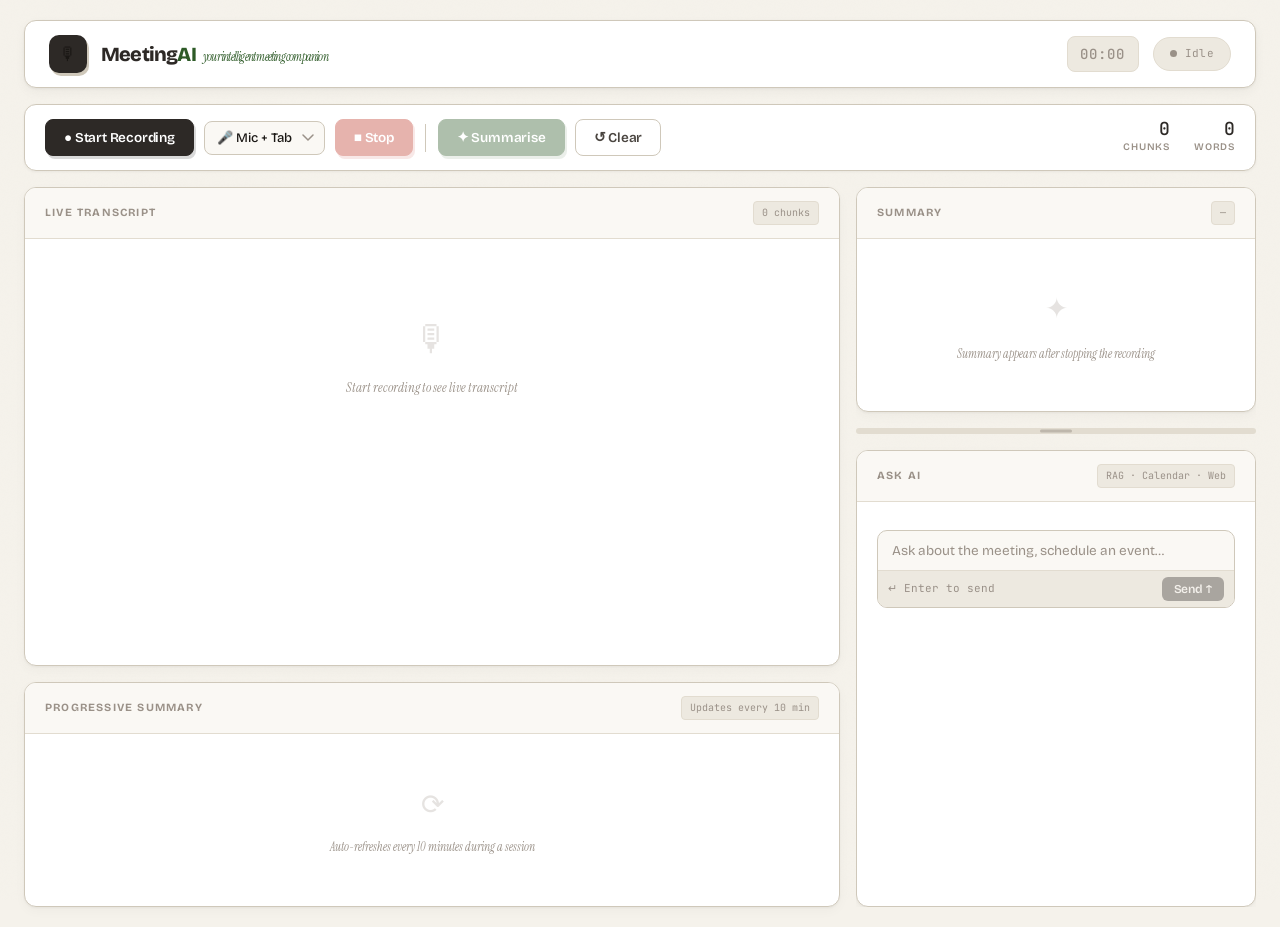
<file: static/index.html>
<!DOCTYPE html>
<html lang="en">
<head>
    <meta charset="UTF-8">
    <meta name="viewport" content="width=device-width, initial-scale=1.0">
    <title>Meeting Assistant</title>
    <link rel="preconnect" href="https://fonts.googleapis.com">
    <link rel="stylesheet" href="/static/style.css">
</head>
<body>
 
<div class="app">
 
    <!-- ── Header ── -->
    <header>
        <div class="logo">
            <div class="logo-icon">🎙</div>
            <div>
                <div class="logo-text">Meeting<span>AI</span> <span class="logo-tagline">your intelligent meeting companion</span></div>
            </div>
        </div>
        <div class="header-right">
            <div class="wave-container" id="wave">
                <div class="wave-bar"></div>
                <div class="wave-bar"></div>
                <div class="wave-bar"></div>
                <div class="wave-bar"></div>
                <div class="wave-bar"></div>
            </div>
            <div class="timer" id="timer">00:00</div>
            <div class="status-badge" id="status-badge">
                <div class="status-dot"></div>
                <span id="status-text">Idle</span>
            </div>
        </div>
    </header>
 
    <!-- ── Controls ── -->
    <div class="controls">
        <button class="btn btn-primary" id="btn-start" onclick="startRecording()">
            ● Start Recording
        </button>
 
        <select id="audio-source" class="source-select">
            <option value="mic">🎤 Mic Only</option>
            <option value="tab">🔊 Tab Audio</option>
            <option value="both" selected>🎤 Mic + Tab</option>
        </select>
 
        <button class="btn btn-danger" id="btn-stop" onclick="stopRecording()" disabled>
            ■ Stop
        </button>
 
        <div class="controls-divider"></div>
 
        <button class="btn btn-success" id="btn-summary" onclick="generateSummary()" disabled>
            ✦ Summarise
        </button>
 
        <button class="btn btn-ghost" id="btn-clear" onclick="clearSession()">
            ↺ Clear
        </button>
 
        <div class="session-info">
            <div class="stat">
                <span class="stat-value" id="stat-chunks">0</span>
                <span class="stat-label">Chunks</span>
            </div>
            <div class="stat">
                <span class="stat-value" id="stat-words">0</span>
                <span class="stat-label">Words</span>
            </div>
        </div>
    </div>
 
    <!-- ── Main grid ── -->
    <div class="main-grid">
 
        <!-- Live Transcript -->
        <div class="panel transcript-panel">
            <div class="panel-header">
                <span class="panel-title">Live Transcript</span>
                <div style="display:flex;align-items:center;gap:8px;">
                    <button
                        id="scroll-bottom-btn"
                        onclick="scrollToBottom()"
                        style="display:none;align-items:center;gap:4px;padding:3px 9px;background:var(--ink);color:#fff;border:none;border-radius:5px;font-size:11px;font-family:'Bricolage Grotesque',sans-serif;font-weight:600;cursor:pointer;transition:all 0.18s;"
                        onmouseover="this.style.background='var(--accent)'"
                        onmouseout="this.style.background='var(--ink)'"
                    >↓ Latest</button>
                    <span class="panel-badge" id="transcript-count">0 chunks</span>
                </div>
            </div>
            <div class="panel-body" id="transcript-body">
                <div id="transcript-content">
                    <div class="transcript-empty">
                        <div class="icon">🎙</div>
                        <p>Start recording to see live transcript</p>
                    </div>
                </div>
            </div>
        </div>
 
        <!-- Right column -->
        <div class="right-col">
 
            <!-- Summary -->
            <div class="panel summary-panel"  id="summary-panel">
                <div class="panel-header">
                    <span class="panel-title">Summary</span>
                    <span class="panel-badge" id="summary-badge">—</span>
                </div>
                <div class="panel-body">
                    <div id="summary-content">
                        <div class="summary-empty">
                            <div class="icon">✦</div>
                            <p>Summary appears after stopping the recording</p>
                        </div>
                    </div>
                </div>
            </div>

            <div class="resize-handle" id="resize-handle"></div>
 
            <!-- Ask AI -->
            <div class="panel qa-panel">
                <div class="panel-header">
                    <span class="panel-title">Ask AI</span>
                    <span class="panel-badge">RAG · Calendar · Web</span>
                </div>
                <div class="panel-body" style="padding-bottom:14px;">
                    <div class="qa-messages" id="qa-messages"></div>
                    <div class="qa-input-area">
                        <input
                            class="qa-input"
                            id="qa-input"
                            type="text"
                            placeholder="Ask about the meeting, schedule an event…"
                            disabled
                        />
                        <div class="qa-input-footer">
                            <span class="qa-hint">↵ Enter to send</span>
                            <button class="qa-send" id="qa-send" onclick="sendQuestion()" disabled>
                                Send ↑
                            </button>
                        </div>
                    </div>
                </div>
            </div>
 
        </div>
 
        <!-- Progressive Summary -->
        <div class="panel progress-panel">
            <div class="panel-header">
                <span class="panel-title">Progressive Summary</span>
                <span class="panel-badge" id="prog-badge">Updates every 10 min</span>
            </div>
            <div class="panel-body">
                <div id="progressive-content">
                    <div class="summary-empty">
                        <div class="icon">⟳</div>
                        <p>Auto-refreshes every 10 minutes during a session</p>
                    </div>
                </div>
            </div>
        </div>
 
    </div>
</div>
 
<!-- Toast container -->
<div class="toast-container" id="toasts"></div>
 
<script src="/static/app.js"></script>
</body>
</html>
</file>
<file: static/style.css>
@import url('https://fonts.googleapis.com/css2?family=Bricolage+Grotesque:opsz,wght@12..96,300;12..96,400;12..96,500;12..96,600;12..96,700;12..96,800&family=JetBrains+Mono:wght@300;400;500&family=Instrument+Serif:ital@0;1&display=swap');

:root {
    --bg:        #f5f2eb;
    --surface:   #faf8f4;
    --card:      #ffffff;
    --border:    #e2dcd0;
    --border2:   #cfc8ba;
    --accent:    #2d5a27;
    --accent2:   #7c3d11;
    --accent3:   #1a3a5c;
    --danger:    #c0392b;
    --text:      #1a1714;
    --text2:     #4a4540;
    --muted:     #9a9188;
    --subtle:    #ede9e0;
    --ink:       #2d2926;
    --gold:      #c4952a;
    --recording: #c0392b;
}

*, *::before, *::after { box-sizing: border-box; margin: 0; padding: 0; }
html { scroll-behavior: smooth; }

body {
    background: var(--bg);
    color: var(--text);
    font-family: 'Bricolage Grotesque', sans-serif;
    font-size: 15px;
    line-height: 1.6;
    min-height: 100vh;
}

/* ── Paper texture overlay ── */
body::before {
    content: '';
    position: fixed;
    inset: 0;
    background-image: url("data:image/svg+xml,%3Csvg xmlns='http://www.w3.org/2000/svg' width='300' height='300'%3E%3Cfilter id='n'%3E%3CfeTurbulence type='fractalNoise' baseFrequency='0.9' numOctaves='4' stitchTiles='stitch'/%3E%3C/filter%3E%3Crect width='300' height='300' filter='url(%23n)' opacity='0.025'/%3E%3C/svg%3E");
    pointer-events: none;
    z-index: 0;
    opacity: 0.6;
}

/* ── Layout ── */
.app {
    position: relative;
    z-index: 1;
    max-width: 1440px;
    margin: 0 auto;
    padding: 20px 24px;
    display: grid;
    grid-template-rows: auto auto 1fr;
    gap: 16px;
    min-height: 100vh;
}

/* ── Header ── */
header {
    display: flex;
    align-items: center;
    justify-content: space-between;
    padding: 14px 24px;
    background: var(--card);
    border: 1px solid var(--border2);
    border-radius: 12px;
    box-shadow: 0 1px 3px rgba(0,0,0,0.06), 0 4px 12px rgba(0,0,0,0.04);
}

.logo {
    display: flex;
    align-items: center;
    gap: 14px;
}

.logo-icon {
    width: 38px;
    height: 38px;
    background: var(--ink);
    border-radius: 10px;
    display: flex;
    align-items: center;
    justify-content: center;
    font-size: 18px;
    box-shadow: 2px 3px 0 var(--border2);
}

.logo-text {
    font-family: 'Bricolage Grotesque', sans-serif;
    font-size: 20px;
    font-weight: 800;
    letter-spacing: -0.8px;
    color: var(--ink);
}

.logo-text span {
    color: var(--accent);
}

.logo-tagline {
    font-family: 'Instrument Serif', serif;
    font-style: italic;
    font-size: 12px;
    color: var(--muted);
    margin-left: 4px;
    font-weight: 400;
}

.header-right {
    display: flex;
    align-items: center;
    gap: 14px;
}

.status-badge {
    display: flex;
    align-items: center;
    gap: 8px;
    padding: 7px 16px;
    background: var(--subtle);
    border: 1px solid var(--border);
    border-radius: 100px;
    font-family: 'JetBrains Mono', monospace;
    font-size: 11px;
    color: var(--muted);
    transition: all 0.3s;
    letter-spacing: 0.3px;
}

.status-badge.connected {
    border-color: var(--accent);
    color: var(--accent);
    background: rgba(45, 90, 39, 0.07);
}

.status-badge.recording {
    border-color: var(--recording);
    color: var(--recording);
    background: rgba(192, 57, 43, 0.07);
}

.status-dot {
    width: 7px;
    height: 7px;
    border-radius: 50%;
    background: var(--muted);
    transition: background 0.3s;
    flex-shrink: 0;
}

.status-badge.connected .status-dot { background: var(--accent); }
.status-badge.recording .status-dot {
    background: var(--recording);
    animation: pulse 1.2s infinite;
}

@keyframes pulse {
    0%, 100% { opacity: 1; transform: scale(1); }
    50% { opacity: 0.4; transform: scale(0.75); }
}

.timer {
    font-family: 'JetBrains Mono', monospace;
    font-size: 14px;
    font-weight: 500;
    color: var(--muted);
    padding: 6px 12px;
    background: var(--subtle);
    border: 1px solid var(--border);
    border-radius: 8px;
    letter-spacing: 1px;
    min-width: 72px;
    text-align: center;
}

.timer.active {
    color: var(--recording);
    border-color: rgba(192, 57, 43, 0.3);
    background: rgba(192, 57, 43, 0.05);
}

/* ── Wave animation ── */
.wave-container {
    display: none;
    align-items: center;
    gap: 3px;
    height: 24px;
}

.wave-container.active { display: flex; }

.wave-bar {
    width: 3px;
    background: var(--recording);
    border-radius: 3px;
    animation: wave 1s infinite ease-in-out;
}

.wave-bar:nth-child(1) { animation-delay: 0.0s; height: 8px; }
.wave-bar:nth-child(2) { animation-delay: 0.1s; height: 14px; }
.wave-bar:nth-child(3) { animation-delay: 0.2s; height: 20px; }
.wave-bar:nth-child(4) { animation-delay: 0.3s; height: 14px; }
.wave-bar:nth-child(5) { animation-delay: 0.4s; height: 8px; }

@keyframes wave {
    0%, 100% { transform: scaleY(0.4); }
    50% { transform: scaleY(1); }
}

/* ── Controls bar ── */
.controls {
    display: flex;
    align-items: center;
    gap: 10px;
    padding: 14px 20px;
    background: var(--card);
    border: 1px solid var(--border2);
    border-radius: 12px;
    box-shadow: 0 1px 3px rgba(0,0,0,0.05);
    flex-wrap: wrap;
}

.btn {
    display: inline-flex;
    align-items: center;
    gap: 7px;
    padding: 9px 18px;
    border: 1.5px solid transparent;
    border-radius: 8px;
    font-family: 'Bricolage Grotesque', sans-serif;
    font-size: 13.5px;
    font-weight: 600;
    cursor: pointer;
    transition: all 0.18s;
    white-space: nowrap;
    letter-spacing: -0.2px;
}

.btn:disabled {
    opacity: 0.38;
    cursor: not-allowed;
    transform: none !important;
}

.btn-primary {
    background: var(--ink);
    color: #fff;
    border-color: var(--ink);
    box-shadow: 2px 3px 0 rgba(0,0,0,0.15);
}
.btn-primary:hover:not(:disabled) {
    background: var(--accent3);
    border-color: var(--accent3);
    transform: translateY(-1px);
    box-shadow: 2px 4px 0 rgba(0,0,0,0.2);
}

.btn-danger {
    background: var(--danger);
    color: #fff;
    border-color: var(--danger);
    box-shadow: 2px 3px 0 rgba(192,57,43,0.3);
}
.btn-danger:hover:not(:disabled) {
    background: #a93226;
    transform: translateY(-1px);
    box-shadow: 2px 4px 0 rgba(192,57,43,0.35);
}

.btn-success {
    background: var(--accent);
    color: #fff;
    border-color: var(--accent);
    box-shadow: 2px 3px 0 rgba(45,90,39,0.25);
}
.btn-success:hover:not(:disabled) {
    background: #234820;
    transform: translateY(-1px);
    box-shadow: 2px 4px 0 rgba(45,90,39,0.3);
}

.btn-ghost {
    background: transparent;
    color: var(--text2);
    border-color: var(--border2);
}
.btn-ghost:hover:not(:disabled) {
    background: var(--subtle);
    border-color: var(--border2);
    transform: translateY(-1px);
}

.controls-divider {
    width: 1px;
    height: 28px;
    background: var(--border2);
    margin: 0 2px;
    flex-shrink: 0;
}

.source-select {
    background: var(--surface);
    border: 1.5px solid var(--border2);
    border-radius: 8px;
    padding: 8px 12px;
    font-family: 'Bricolage Grotesque', sans-serif;
    font-size: 13px;
    font-weight: 500;
    color: var(--text);
    cursor: pointer;
    outline: none;
    transition: border-color 0.2s;
    appearance: none;
    -webkit-appearance: none;
    background-image: url("data:image/svg+xml,%3Csvg xmlns='http://www.w3.org/2000/svg' width='12' height='8' viewBox='0 0 12 8'%3E%3Cpath d='M1 1l5 5 5-5' stroke='%239a9188' stroke-width='1.5' fill='none' stroke-linecap='round'/%3E%3C/svg%3E");
    background-repeat: no-repeat;
    background-position: right 10px center;
    padding-right: 28px;
}

.source-select:focus { border-color: var(--accent); }
.source-select:disabled { opacity: 0.4; }

.session-info {
    margin-left: auto;
    display: flex;
    align-items: center;
    gap: 24px;
}

.stat {
    display: flex;
    flex-direction: column;
    align-items: flex-end;
    gap: 1px;
}

.stat-value {
    font-family: 'JetBrains Mono', monospace;
    font-size: 18px;
    font-weight: 500;
    color: var(--ink);
    line-height: 1;
}

.stat-label {
    font-size: 10px;
    color: var(--muted);
    text-transform: uppercase;
    letter-spacing: 0.8px;
    font-weight: 600;
}

/* ── Main grid ── */
.main-grid {
    display: grid;
    grid-template-columns: 1fr 400px;
    grid-template-rows: 1fr auto;
    gap: 16px;
    min-height: 0;
    height: calc(100vh - 180px); 
}

/* ── Panel base ── */
.panel {
    background: var(--card);
    border: 1px solid var(--border2);
    border-radius: 12px;
    display: flex;
    flex-direction: column;
    overflow: hidden;
    box-shadow: 0 1px 3px rgba(0,0,0,0.05), 0 4px 12px rgba(0,0,0,0.03);
}

.panel-header {
    display: flex;
    align-items: center;
    justify-content: space-between;
    padding: 13px 20px;
    border-bottom: 1px solid var(--border);
    flex-shrink: 0;
    background: var(--surface);
}

.panel-title {
    font-family: 'Bricolage Grotesque', sans-serif;
    font-size: 11px;
    font-weight: 700;
    letter-spacing: 1.2px;
    text-transform: uppercase;
    color: var(--muted);
}

.panel-badge {
    font-family: 'JetBrains Mono', monospace;
    font-size: 10px;
    padding: 3px 8px;
    background: var(--subtle);
    border: 1px solid var(--border);
    border-radius: 4px;
    color: var(--muted);
}

.panel-body {
    flex: 1;
    overflow-y: auto;
    padding: 16px 20px;
    scrollbar-width: thin;
    scrollbar-color: var(--border2) transparent;
    min-height: 0;        
    max-height: 100%;     
}

.panel-body::-webkit-scrollbar { width: 4px; }
.panel-body::-webkit-scrollbar-track { background: transparent; }
.panel-body::-webkit-scrollbar-thumb { background: var(--border2); border-radius: 4px; }

/* ── Transcript panel ── */
.transcript-panel {
    grid-row: 1 / 2;
    min-height: 0;
    height: 100%; 
}

#transcript-content {
    display: flex;
    flex-direction: column;
    gap: 8px;
}

.transcript-chunk {
    display: flex;
    gap: 12px;
    padding: 12px 14px;
    background: var(--surface);
    border-radius: 8px;
    border-left: 3px solid var(--accent);
    animation: slideIn 0.3s ease;
    transition: background 0.2s;
}

.transcript-chunk:hover { background: var(--subtle); }

@keyframes slideIn {
    from { opacity: 0; transform: translateY(6px); }
    to   { opacity: 1; transform: translateY(0); }
}

.chunk-meta {
    display: flex;
    flex-direction: column;
    align-items: flex-end;
    flex-shrink: 0;
    gap: 4px;
    padding-top: 2px;
}

.chunk-num {
    font-family: 'JetBrains Mono', monospace;
    font-size: 10px;
    color: var(--accent);
    background: rgba(45,90,39,0.1);
    padding: 2px 6px;
    border-radius: 4px;
    font-weight: 500;
}

.chunk-time {
    font-family: 'JetBrains Mono', monospace;
    font-size: 10px;
    color: var(--muted);
}

.chunk-text {
    font-size: 14px;
    line-height: 1.75;
    color: var(--text);
    flex: 1;
}

.transcript-empty {
    display: flex;
    flex-direction: column;
    align-items: center;
    justify-content: center;
    height: 200px;
    gap: 10px;
    color: var(--muted);
    text-align: center;
}

.transcript-empty .icon {
    font-size: 36px;
    opacity: 0.25;
}

.transcript-empty p {
    font-size: 13px;
    font-family: 'Instrument Serif', serif;
    font-style: italic;
}

/* ── Right column ── */
.right-col {
    grid-row: 1 / 3;
    display: flex;
    flex-direction: column;
    gap: 16px;
    min-height: 0;
    overflow: hidden; 
}


/* ── Summary panel ── */
.summary-panel {
    overflow: hidden;
    min-height: 80px;
     
}

#summary-content {
    font-size: 13.5px;
    line-height: 1.8;
    color: var(--text2);
}

#summary-content h2 {
    font-family: 'Bricolage Grotesque', sans-serif;
    font-size: 14px;
    font-weight: 700;
    color: var(--ink);
    margin: 16px 0 7px;
    padding-bottom: 5px;
    border-bottom: 1px solid var(--border);
}

#summary-content h2:first-child { margin-top: 0; }

#summary-content h3 {
    font-family: 'Bricolage Grotesque', sans-serif;
    font-size: 12px;
    font-weight: 700;
    color: var(--accent2);
    margin: 12px 0 5px;
    text-transform: uppercase;
    letter-spacing: 0.6px;
}

#summary-content ul {
    list-style: none;
    display: flex;
    flex-direction: column;
    gap: 4px;
}

#summary-content li {
    padding-left: 16px;
    position: relative;
    color: var(--text2);
    font-size: 13px;
}

#summary-content li::before {
    content: '›';
    position: absolute;
    left: 2px;
    color: var(--accent);
    font-size: 14px;
    line-height: 1.5;
}

.summary-empty {
    display: flex;
    flex-direction: column;
    align-items: center;
    justify-content: center;
    height: 140px;
    gap: 10px;
    color: var(--muted);
    text-align: center;
}

.summary-empty .icon { font-size: 28px; opacity: 0.25; }
.summary-empty p {
    font-size: 12px;
    font-family: 'Instrument Serif', serif;
    font-style: italic;
}

.progressive-tag {
    display: inline-flex;
    align-items: center;
    gap: 5px;
    font-family: 'JetBrains Mono', monospace;
    font-size: 10px;
    padding: 3px 8px;
    background: rgba(124, 61, 17, 0.08);
    border: 1px solid rgba(124, 61, 17, 0.2);
    border-radius: 4px;
    color: var(--accent2);
    margin-bottom: 12px;
}

/* ── Q&A panel ── */
.qa-panel {
    flex: 1;
    min-height: 120px;
    overflow: hidden
}

.qa-messages {
    display: flex;
    flex-direction: column;
    gap: 8px;
    max-height: 260px;
    overflow-y: auto;
    margin-bottom: 12px;
    scrollbar-width: thin;
    scrollbar-color: var(--border2) transparent;
    padding-right: 2px;
}

.qa-messages::-webkit-scrollbar { width: 3px; }
.qa-messages::-webkit-scrollbar-track { background: transparent; }
.qa-messages::-webkit-scrollbar-thumb { background: var(--border2); border-radius: 3px; }

.qa-message {
    padding: 10px 13px;
    border-radius: 10px;
    font-size: 13px;
    line-height: 1.65;
    animation: slideIn 0.25s ease;
    max-width: 90%;
}

.qa-question {
    background: var(--ink);
    color: #fff;
    align-self: flex-end;
    border-bottom-right-radius: 3px;
    font-weight: 500;
}

.qa-answer {
    background: var(--surface);
    border: 1px solid var(--border);
    color: var(--text);
    align-self: flex-start;
    border-bottom-left-radius: 3px;
    max-width: 95%;
}

.qa-input-area {
    display: flex;
    flex-direction: column;
    gap: 0;
    border: 1.5px solid var(--border2);
    border-radius: 10px;
    background: var(--surface);
    overflow: hidden;
    transition: border-color 0.2s, box-shadow 0.2s;
}

.qa-input-area:focus-within {
    border-color: var(--accent);
    box-shadow: 0 0 0 3px rgba(45, 90, 39, 0.1);
}

.qa-input {
    width: 100%;
    background: transparent;
    border: none;
    padding: 11px 14px;
    font-family: 'Bricolage Grotesque', sans-serif;
    font-size: 13.5px;
    font-weight: 400;
    color: var(--text);
    outline: none;
    resize: none;
}

.qa-input::placeholder { color: var(--muted); }

.qa-input-footer {
    display: flex;
    align-items: center;
    justify-content: space-between;
    padding: 6px 10px;
    border-top: 1px solid var(--border);
    background: var(--subtle);
}

.qa-hint {
    font-size: 11px;
    color: var(--muted);
    font-family: 'JetBrains Mono', monospace;
}

.qa-send {
    display: flex;
    align-items: center;
    gap: 5px;
    padding: 5px 12px;
    background: var(--ink);
    border: none;
    border-radius: 6px;
    color: #fff;
    cursor: pointer;
    font-family: 'Bricolage Grotesque', sans-serif;
    font-size: 12px;
    font-weight: 600;
    transition: all 0.18s;
    letter-spacing: -0.1px;
}

.qa-send:hover:not(:disabled) {
    background: var(--accent);
    transform: translateY(-1px);
}

.qa-send:disabled { opacity: 0.35; cursor: not-allowed; }

/* ── Progress panel ── */
.progress-panel {
    grid-column: 1;
    grid-row: 2;
}

/* ── Thinking animation ── */
.thinking {
    display: flex;
    gap: 5px;
    padding: 6px 2px;
}

.thinking span {
    width: 6px;
    height: 6px;
    border-radius: 50%;
    background: var(--muted);
    animation: bounce 1.2s infinite;
}

.thinking span:nth-child(2) { animation-delay: 0.2s; }
.thinking span:nth-child(3) { animation-delay: 0.4s; }

@keyframes bounce {
    0%, 60%, 100% { transform: translateY(0); opacity: 0.3; }
    30% { transform: translateY(-5px); opacity: 1; }
}

/* ── Toast notifications ── */
.toast-container {
    position: fixed;
    bottom: 24px;
    right: 24px;
    display: flex;
    flex-direction: column;
    gap: 8px;
    z-index: 1000;
}

.toast {
    padding: 11px 16px;
    background: var(--card);
    border: 1px solid var(--border2);
    border-radius: 10px;
    font-size: 13px;
    max-width: 320px;
    animation: toastIn 0.28s ease;
    display: flex;
    align-items: center;
    gap: 9px;
    box-shadow: 0 4px 16px rgba(0,0,0,0.1);
    color: var(--text2);
}

.toast.error { border-color: var(--danger); color: var(--danger); }
.toast.success { border-color: var(--accent); color: var(--accent); }
.toast.info { border-color: var(--accent3); color: var(--accent3); }

.toast-icon {
    width: 18px;
    height: 18px;
    border-radius: 50%;
    display: flex;
    align-items: center;
    justify-content: center;
    font-size: 10px;
    flex-shrink: 0;
    font-weight: 700;
}

.toast.error .toast-icon { background: var(--danger); color: #fff; }
.toast.success .toast-icon { background: var(--accent); color: #fff; }
.toast.info .toast-icon { background: var(--accent3); color: #fff; }

@keyframes toastIn {
    from { opacity: 0; transform: translateX(16px); }
    to   { opacity: 1; transform: translateX(0); }
}

/* ── Responsive ── */
@media (max-width: 900px) {
    .main-grid {
        grid-template-columns: 1fr;
        grid-template-rows: auto;
    }
    .right-col { grid-row: auto; }
    .progress-panel { grid-column: 1; grid-row: auto; }
}

/* resizing */
.resize-handle {
    height: 6px;
    background: var(--border);
    border-radius: 3px;
    cursor: ns-resize;
    flex-shrink: 0;
    transition: background 0.2s;
    position: relative;
}

.resize-handle:hover { background: var(--accent); }

.resize-handle::before {
    content: '';
    position: absolute;
    left: 50%;
    top: 50%;
    transform: translate(-50%, -50%);
    width: 32px;
    height: 3px;
    border-radius: 2px;
    background: var(--muted);
    opacity: 0.5;
}
</file>
